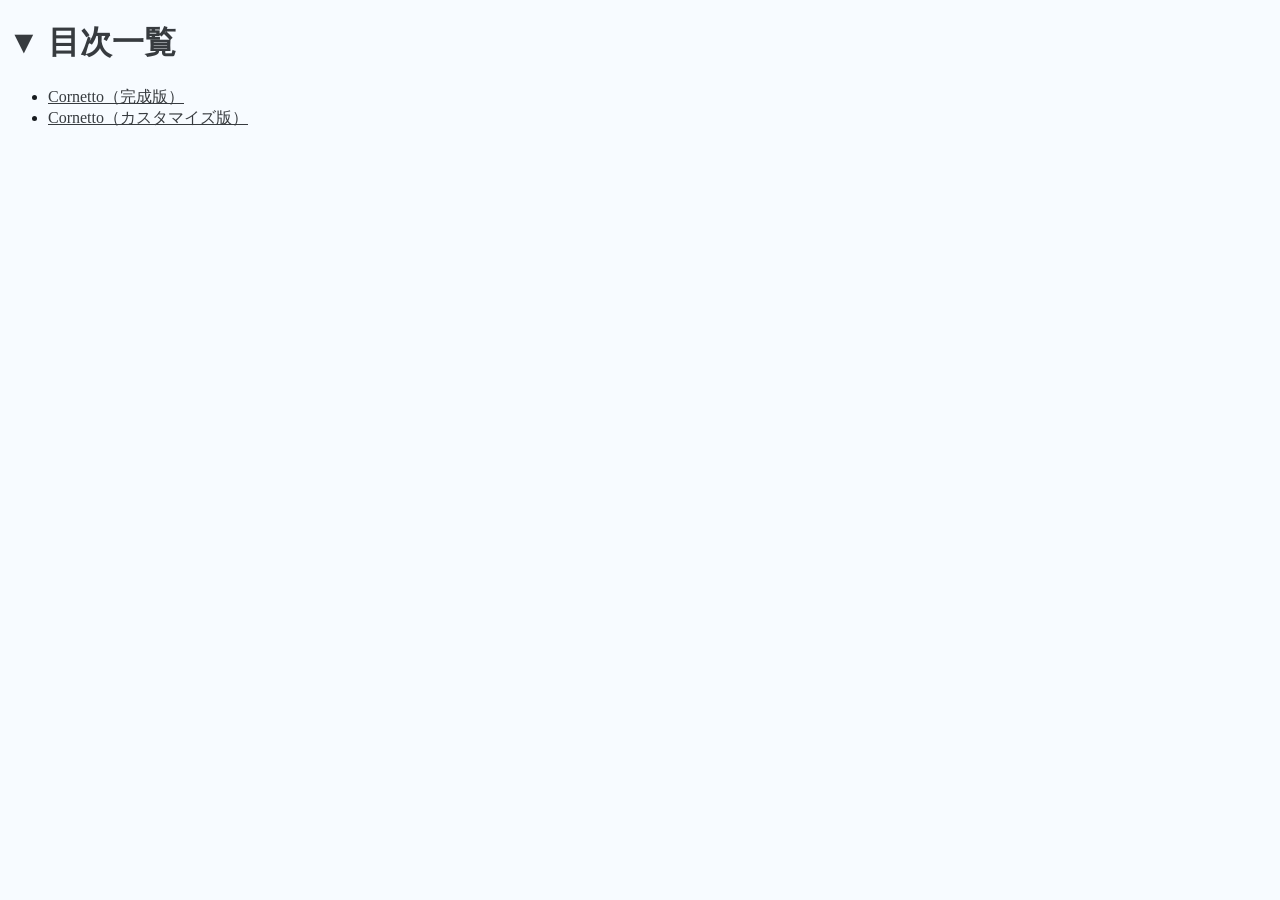
<file: index.html>
<!doctype html>
<html lang="ja">

<head>
 <meta charset="utf-8">
 <link rel="stylesheet" href="style.css">
 <title>2026-09-03_HC</title>
</head>

<body>
 <h1>▼ 目次一覧</h1>
 <ul>
  <li><a href="cornetto/index.html">Cornetto（完成版）</a></li>
  <li><a href="cornetto-custom/index.html">Cornetto（カスタマイズ版）</a></li>
 </ul>
</body>

</html>
</file>
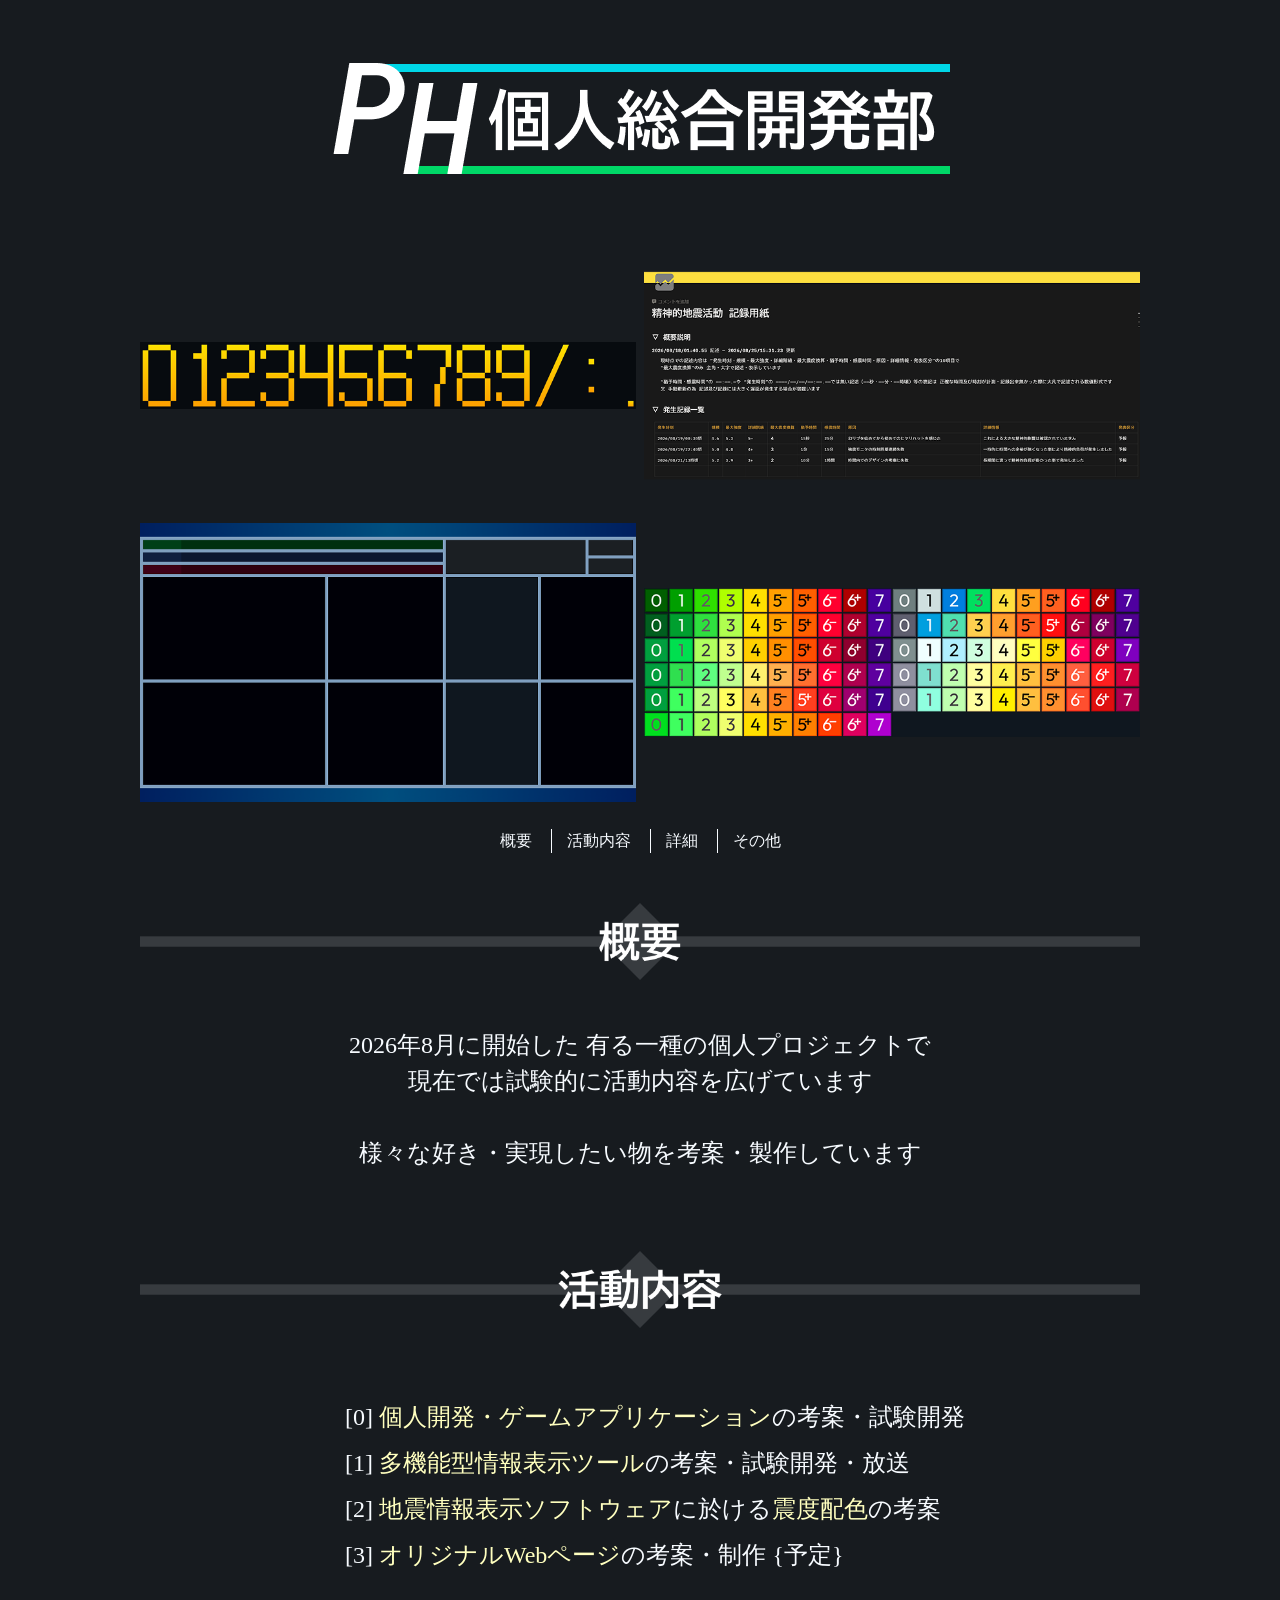
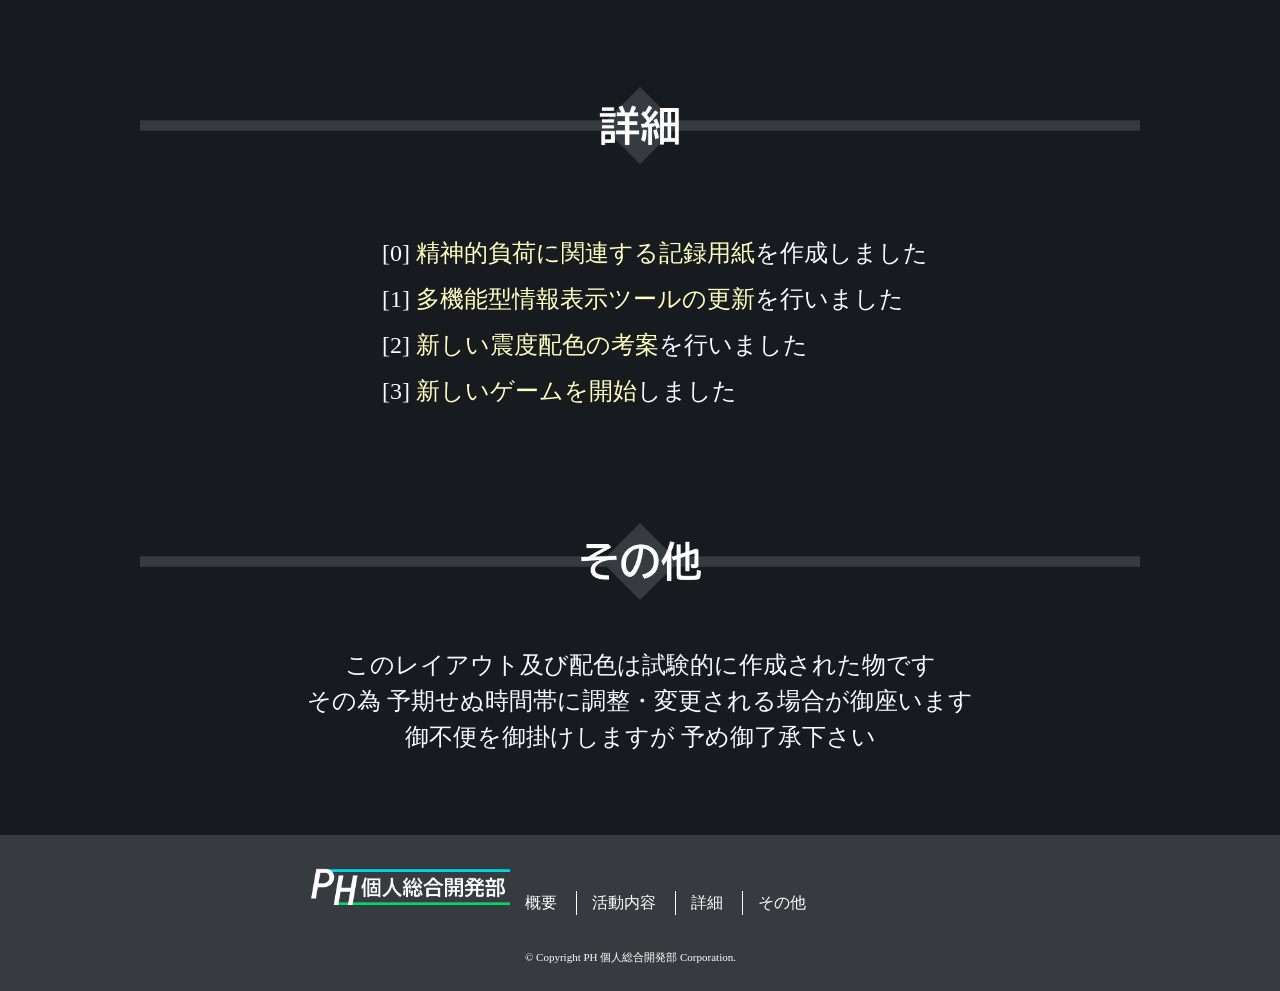
<file: cornetto-custom/index.html>
<!doctype html>
<html lang="ja">

 <head>
  <meta charset="utf-8">
  <meta name="keywords" content="PH 個人総合開発部"> <!-- キーワード検索の際に必要 -->
  <meta name="description" content="PH 個人総合開発部の公式ホームページです"> <!-- 概要欄設定 -->
  <link rel="stylesheet" href="css/normalize.css">
  <link rel="stylesheet" href="css/style.css">
  <title>2026-09-03_HC-cornetto_custom</title>
 </head>

 <body>
  <!-- ━━━━━━━━━━━━━━━━━━━━━━━━━━━━━━━━ ヘッダーエリア ━━━━━━━━━━━━━━━━━━━━━━━━━━━━━━━━ -->
  <header class="header">
   <h1 class="logo">
    <img src="img/experimental-logo.png" alt="experimental-logo-image">
   </h1>
  </header>

  <!-- ━━━━━━━━━━━━━━━━━━━━━━━━━━━━━━━━ メインエリア ━━━━━━━━━━━━━━━━━━━━━━━━━━━━━━━━ -->
  <main class="main">
   <!-- ━━━━━━━━━━━━━━━━ メイン画像 ━━━━━━━━━━━━━━━━ -->
   <figure class="top">
    <img src="img/experimental-image.png" alt="experimental-image">
   </figure>

   <!-- ━━━━━━━━━━━━━━━━ ナビゲーション ━━━━━━━━━━━━━━━━ -->
   <nav class="nav">
    <ul class="nav-list">
     <li><a href="#about">概要</a></li>
     <li><a href="#menu">活動内容</a></li>
     <li><a href="#photos">詳細</a></li>
     <li><a href="#access">その他</a></li>
    </ul>
   </nav>

   <!-- ━━━━━━━━ セクション about ━━━━━━━━━ -->
   <section id="about" class="section about">
    <h2 class="heading"><img src="img/diamond-line_0.png" alt="about"></h2>
    <p>
     2026年8月に開始した 有る一種の個人プロジェクトで<br>現在では試験的に活動内容を広げています<br><br>様々な好き・実現したい物を考案・製作しています
    </p>
   </section>

   <!-- ━━━━━━━━ セクション menu ━━━━━━━━ -->
   <section id="menu" class="section menu">
    <h2 class="heading"><img src="img/diamond-line_1.png" alt="menu"></h2>
     <ul class="menu-list">
      <li>[0] <span class="high-light">個人開発・ゲームアプリケーション</span>の考案・試験開発</li>
      <li>[1] <span class="high-light">多機能型情報表示ツール</span>の考案・試験開発・放送</li>
      <li>[2] <span class="high-light">地震情報表示ソフトウェア</span>に於ける<span class="high-light">震度配色</span>の考案</li>
      <li>[3] <span class="high-light">オリジナルWebページ</span>の考案・制作 {予定}</li>
     </ul>
   </section>

   <!-- ━━━━━━━━ セクション photos ━━━━━━━━ -->
   <section id="photos" class="section photos">
    <h2 class="heading"><img src="img/diamond-line_2.png" alt="photos"></h2>
     <ul class="menu-list">
      <li>[0] <span class="high-light">精神的負荷に関連する記録用紙</span>を作成しました</li>
      <li>[1] <span class="high-light">多機能型情報表示ツールの更新</span>を行いました</li>
      <li>[2] <span class="high-light">新しい震度配色の考案</span>を行いました</li>
      <li>[3] <span class="high-light">新しいゲームを開始</span>しました</li>
     </ul>
   </section>

   <!-- ━━━━━━━━ セクション access ━━━━━━━━ -->
   <section id="access" class="section access">
    <h2 class="heading"><img src="img/diamond-line_3.png" alt="access"></h2>
     <p>
      このレイアウト及び配色は試験的に作成された物です<br>その為 予期せぬ時間帯に調整・変更される場合が御座います<br>御不便を御掛けしますが 予め御了承下さい
     </p>

   </section>
  </main>

  <!-- ━━━━━━━━━━━━━━━━━━━━━━━━━━━━━━━━ フッターエリア ━━━━━━━━━━━━━━━━━━━━━━━━━━━━━━━━ -->
  <footer class="footer">
   <div class="footer-container">
    <p class="footer-logo">
     <img src="img/experimental-logo.png" alt="experimental-logo">
    </p>

    <div class="footer-body">
     <nav class="footer-nav">
      <ul class="footer-nav-list">
       <li><a href="#about">概要</a></li>
       <li><a href="#menu">活動内容</a></li>
       <li><a href="#photos">詳細</a></li>
       <li><a href="#access">その他</a></li>
      </ul>
     </nav>

     <p class="copyright"><small>&copy; Copyright PH 個人総合開発部 Corporation.</small></p>
    </div> <!-- class footer-body -->
   </div> <!-- class footer-container -->
  </footer>
 </body>

</html>
</file>
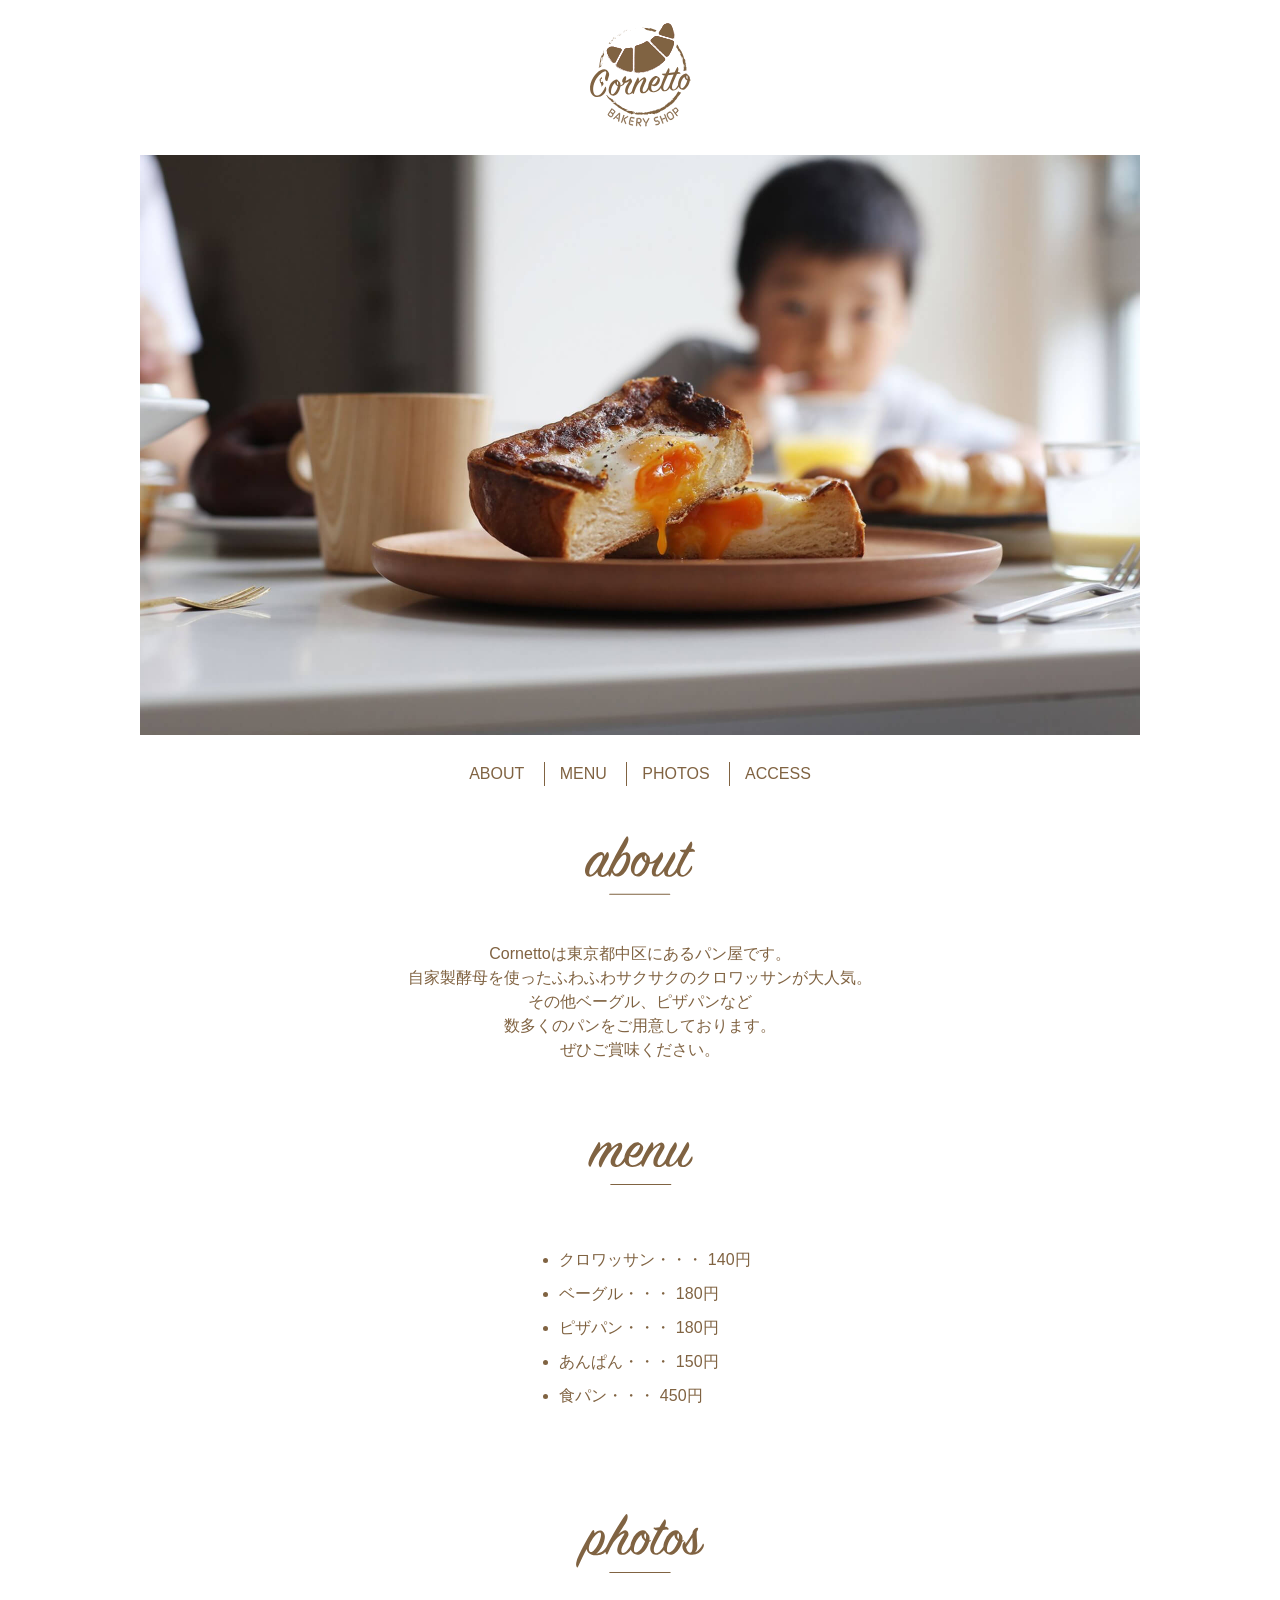
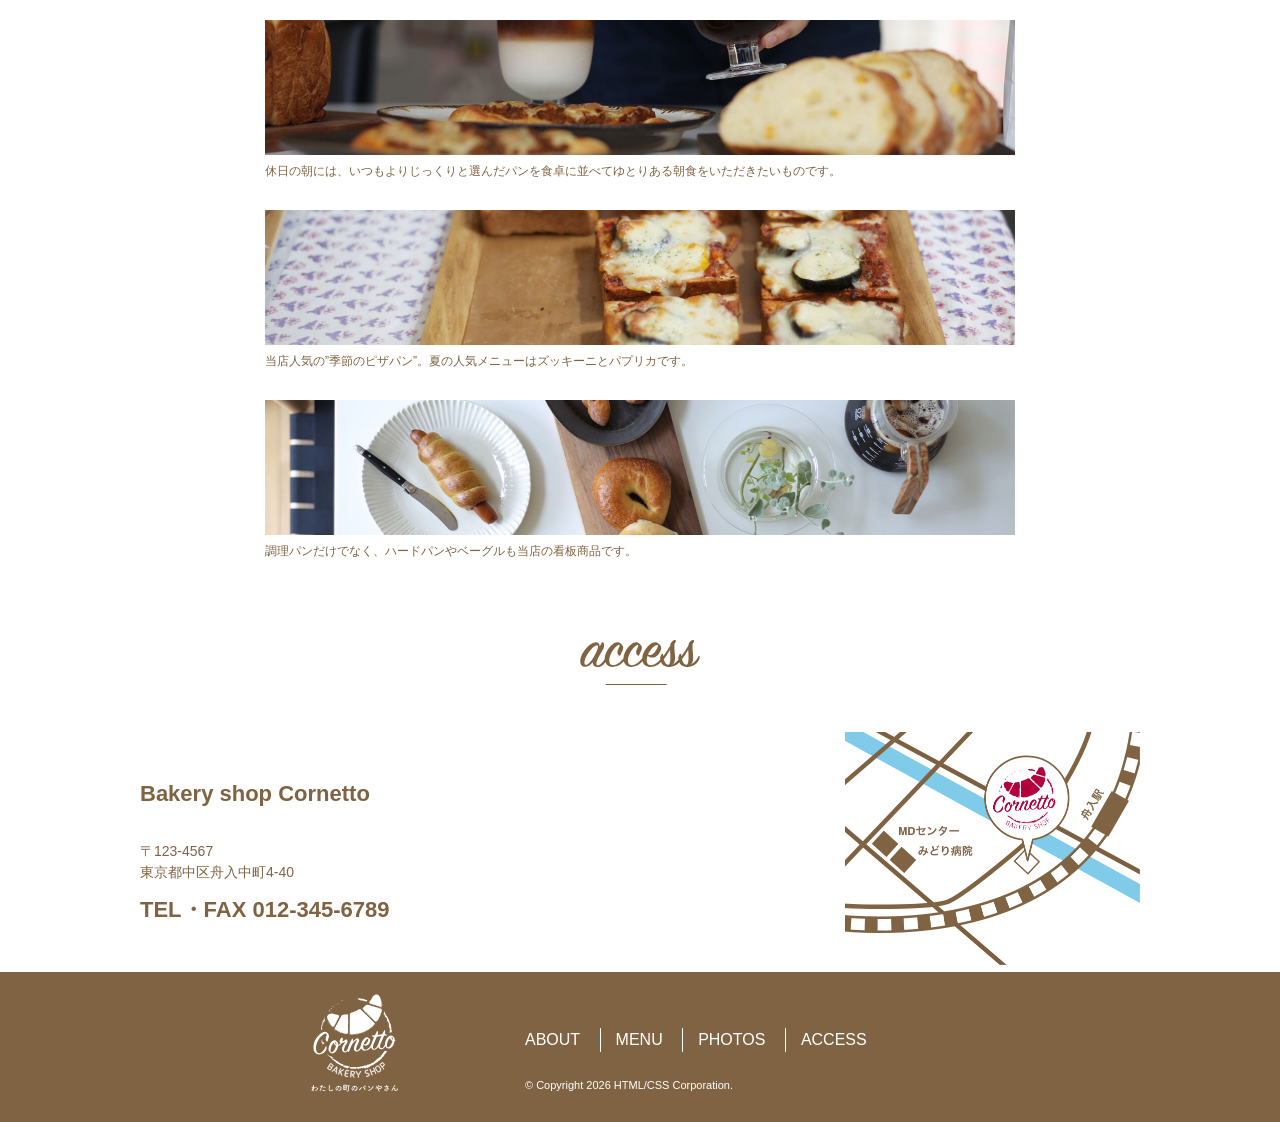
<file: cornetto/index.html>
<!doctype html>
<html lang="ja">

 <head>
  <meta charset="utf-8">
  <meta name="keywords" content="焼き立て,パン,こだわり,東京都"> <!-- キーワード検索の際に必要 -->
  <meta name="description" content="焼きたてパン屋Cornettoのホームページです。"> <!-- 概要欄設定 -->
  <link rel="stylesheet" href="css/normalize.css">
  <link rel="stylesheet" href="css/style.css">
  <title>2026-08-27_HC-cornetto</title>
 </head>

 <body>
  <!-- ━━━━━━━━━━━━━━━━━━━━━━━━━━━━━━━━ ヘッダーエリア ━━━━━━━━━━━━━━━━━━━━━━━━━━━━━━━━ -->
  <header class="header">
   <h1 class="logo">
    <img src="img/logo.svg" alt="Cornetto_svg-image">
   </h1>
  </header>

  <!-- ━━━━━━━━━━━━━━━━━━━━━━━━━━━━━━━━ メインエリア ━━━━━━━━━━━━━━━━━━━━━━━━━━━━━━━━ -->
  <main class="main">
   <!-- ━━━━━━━━━━━━━━━━ メイン画像 ━━━━━━━━━━━━━━━━ -->
   <figure class="top">
    <img src="img/top.jpg" alt="Cornetto_bread">
   </figure>

   <!-- ━━━━━━━━━━━━━━━━ ナビゲーション ━━━━━━━━━━━━━━━━ -->
   <nav class="nav">
    <ul class="nav-list">
     <li><a href="#about">about</a></li>
     <li><a href="#menu">menu</a></li>
     <li><a href="#photos">photos</a></li>
     <li><a href="#access">access</a></li>
    </ul>
   </nav>

   <!-- ━━━━━━━━ セクション about ━━━━━━━━━ -->
   <section id="about" class="section about">
    <h2 class="heading"><img src="img/ttl_about.svg" alt="about"></h2>
    <p>
     Cornettoは東京都中区にあるパン屋です。<br>自家製酵母を使ったふわふわサクサクのクロワッサンが大人気。<br>その他ベーグル、ピザパンなど<br>数多くのパンをご用意しております。<br>ぜひご賞味ください。
    </p>
   </section>

   <!-- ━━━━━━━━ セクション menu ━━━━━━━━ -->
   <section id="menu" class="section menu">
    <h2 class="heading"><img src="img/ttl_menu.svg" alt="menu"></h2>
     <ul class="menu-list">
      <li>クロワッサン・・・ 140円</li>
      <li>ベーグル・・・ 180円</li>
      <li>ピザパン・・・ 180円</li>
      <li>あんぱん・・・ 150円</li>
      <li>食パン・・・ 450円</li>
     </ul>
   </section>

   <!-- ━━━━━━━━ セクション photos ━━━━━━━━ -->
   <section id="photos" class="section photos">
    <h2 class="heading"><img src="img/ttl_photos.svg" alt="photos"></h2>
     <ul class="photos-list">
      <li>
       <figure>
        <img src="img/photos_01.jpg" alt="ゆとりある朝食">
        <figcaption>休日の朝には、いつもよりじっくりと選んだパンを食卓に並べてゆとりある朝食をいただきたいものです。</figcaption>
       </figure>
      </li>

      <li>
       <figure>
        <img src="img/photos_02.jpg" alt="季節のピザパン">
        <figcaption>当店人気の”季節のピザパン”。夏の人気メニューはズッキーニとパプリカです。</figcaption>
       </figure>
      </li>

      <li>
       <figure>
        <img src="img/photos_03.jpg" alt="ハードパンやベーグル">
        <figcaption>調理パンだけでなく、ハードパンやベーグルも当店の看板商品です。</figcaption>
       </figure>
      </li>
     </ul>
   </section>

   <!-- ━━━━━━━━ セクション access ━━━━━━━━ -->
   <section id="access">
    <h2 class="heading"><img src="img/ttl_access.svg" alt="access"></h2>
    <div class="access-row">
     <address class="access-address">
      <strong>Bakery shop Cornetto</strong><br>〒123-4567<br>東京都中区舟入中町4-40<br><strong>TEL・FAX 012-345-6789</strong>
     </address>

     <figure class="access-map">
      <img src="img/map.png" alt="店舗周辺地図">
     </figure>
    </div> <!-- class access-row -->

   </section>
  </main>

  <!-- ━━━━━━━━━━━━━━━━━━━━━━━━━━━━━━━━ フッターエリア ━━━━━━━━━━━━━━━━━━━━━━━━━━━━━━━━ -->
  <footer class="footer">
   <div class="footer-container">
    <p class="footer-logo">
     <img src="img/logo_w.svg" alt="Cornetto">
    </p>

    <div class="footer-body">
     <nav class="footer-nav">
      <ul class="footer-nav-list">
       <li><a href="#about">about</a></li>
       <li><a href="#menu">menu</a></li>
       <li><a href="#photos">photos</a></li>
       <li><a href="#access">access</a></li>
      </ul>
     </nav>

     <p class="copyright"><small>&copy; Copyright 2026 HTML/CSS Corporation.</small></p>
    </div> <!-- class footer-body -->
   </div> <!-- class footer-container -->
  </footer>
 </body>

</html>
</file>
<file: style.css>
@charset "utf-8";

body
{
 background: rgb(247, 251, 255);
 color: rgb(55, 59, 63);
}

ul
{
 color: rgb(23, 27, 31);
}

a
{
 color: rgb(55, 59, 63);
}

a:visited
{
 color: rgb(127, 0, 31);
}

a:hover
{
 color: rgb(255, 0, 63);
}
</file>
<file: cornetto-custom/css/style.css>
@charset "utf-8";

/* 初期スタイル調整 */

*
{
 box-sizing: border-box;
}

/* body全体の初期スタイル調整 */

body
{
 font-family: BIZ UDgothic;
 font-size: 16px;
 line-height: 1.5;
 color: rgb(247, 251, 255);
 background-color: #171b1f;
}

/* 各要素の初期スタイル調整 */

h1,h2
{
 margin-top: 0px;
 margin-bottom: 30px;
 line-height: 1.2;
}

a
{
 color: rgb(247, 251, 255);
 text-decoration: none;
}

a:hover
{
 text-decoration: underline;
}

p
{
 font-size: 24px;
 margin-top: 0;
 margin-bottom: 1em;
}

ul
{
 margin: 1em 0;
 padding: 0;
 list-style: none;
}

figure
{
 margin: 0;
}

img
{
 max-width: 100%;
 height: auto;
}

address
{
 font-style: normal;
}

/* ヘッダー */

.header
{
 width: 1000px;
 margin: 0 auto;
 padding : 20px 0;
}

/* ロゴ */

.logo
{
 margin: 0;
 text-align: center;
}

/* メインエリア */

.main
{
 width: 1000px;
 margin: 0 auto;
}

.top
{
 margin-bottom: 20px;
 text-align: center;
}

/* ナビゲーション */

.nav
{
 margin-bottom: 50px;
 text-align: center;
}

.nav-list li
{
 display: inline-block;
 margin: 0;
 border-left: 1px solid rgb(247, 251, 255);
}

.nav-list li:first-child
{
 border-left: none;
}

.nav-list a
{
 display: inline-block;
 padding: 0 15px;
 line-height: 1.2;
 text-transform: uppercase;
}

/* セクション */

.section
{
 margin: 0 auto 80px;
}

/* 見出し */

.heading
{
 margin-bottom: 40px;
 text-align: center;
}

/* セクション about */

.about
{
 text-align: center;
}

/* セクション menu */

.menu
{
 text-align: center;
}

.menu-list
{
 display: inline-block;
 margin-left: 30px;
 font-size: 24px;
 list-style: none;
 text-align: left;
}

/* 新規追加 */

.high-light
{
 color: #ffffbf;
}

.menu-list li
{
 margin-bottom: 10px;
}

/* セクション photos */

.photos
{
 width: 1000px;
 text-align: center;
}

.photos-list li
{
 margin-bottom: 30px;
}

.photos figcaption
{
 font-size: 12px
}

/* セクション access */

.access
{
 text-align: center;
 width: 1000px;
}

.access-row
{
 display: flex;
 justify-content: space-between;
 align-items: center;
 margin: 0 auto;
}

.access-address
{
 font-size: 14px;
}

.access-address strong
{
 display: block;
 margin: 10px 0;
 font-size: 22px;
}

.access-map
{
 flex: 0 1 295px;
 max-width: 295px;
}

/* フッターエリア */

.footer
{
 min-width: 1000px;
 margin: 0 auto;
 padding: 20px 0;
 background-color: rgb(55, 59, 63);
}

.footer-container
{
 display: flex;
 width: 660px;
 margin: 0 auto;
}

.footer-logo
{
 flex: 0 1 200px;
 max-width: 200px;
 margin: 0;
}

.footer-body
{
 flex: 0 1 auto;
 padding-top: 20px;
}

.footer-nav
{
 margin-bottom: 20px;
}

.footer-nav-list li
{
 display: inline-block;
 margin: 0;
 border-left: 1px solid #ffffff;
}

.footer-nav-list li:first-child
{
 border-left: none;
}

.footer-nav-list a
{
 display: inline-block;
 padding: 0 15px;
 line-height: 1.2;
 text-transform: uppercase;
 color: #ffffff;
}

/* コピーライト */

.copyright
{
 color: #ffffff;
 margin: 0;
 padding-left: 15px;
}

.copyright small
{
 font-size: 11px;
}
</file>
<file: cornetto/css/style.css>
@charset "utf-8";

/* 初期スタイル調整 */

*
{
 box-sizing: border-box;
}

/* body全体の初期スタイル調整 */

body
{
 font-family: -apple-system, BlinkMacSystemFont, "Helvetica Neue", YuGothic, "ヒラギノ角ゴ ProN W3", "Hiragino Kaku Gothic ProN", Arial, "メイリオ", Meiryo, sans-serif;
 font-size: 16px;
 line-height: 1.5;
 color: #806342;
 background-color: #ffffff;
}

/* 各要素の初期スタイル調整 */

h1,h2
{
 margin-top: 0px;
 margin-bottom: 30px;
 line-height: 1.2;
}

a
{
 color: #806342;
 text-decoration: none;
}

a:hover
{
 text-decoration: underline;
}

p
{
 margin-top: 0;
 margin-bottom: 1em;
}

ul
{
 margin: 1em 0;
 padding: 0;
 list-style: none;
}

figure
{
 margin: 0;
}

img
{
 max-width: 100%;
 height: auto;
}

address
{
 font-style: normal;
}

/* ヘッダー */

.header
{
 width: 1000px;
 margin: 0 auto;
 padding : 20px 0;
}

/* ロゴ */

.logo
{
 margin: 0;
 text-align: center;
}

/* メインエリア */

.main
{
 width: 1000px;
 margin: 0 auto;
}

.top
{
 margin-bottom: 20px;
 text-align: center;
}

/* ナビゲーション */

.nav
{
 margin-bottom: 50px;
 text-align: center;
}

.nav-list li
{
 display: inline-block;
 margin: 0;
 border-left: 1px solid #806342;
}

.nav-list li:first-child
{
 border-left: none;
}

.nav-list a
{
 display: inline-block;
 padding: 0 15px;
 line-height: 1.2;
 text-transform: uppercase;
}

/* セクション */

.section
{
 margin: 0 auto 80px;
}

/* 見出し */

.heading
{
 margin-bottom: 40px;
 text-align: center;
}

/* セクション about */

.about
{
 text-align: center;
}

/* セクション menu */

.menu
{
 text-align: center;
}

.menu-list
{
 display: inline-block;
 margin-left: 30px;
 list-style: disc;
 text-align: left;
}

.menu-list li
{
 margin-bottom: 10px;
}

/* セクション photos */

.photos
{
 width: 750px;
}

.photos-list li
{
 margin-bottom: 30px;
}

.photos figcaption
{
 font-size: 12px
}

/* セクション access */

.access
{
 width: 600px;
}

.access-row
{
 display: flex;
 justify-content: space-between;
 align-items: center;
 margin: 0 auto;
}

.access-address
{
 font-size: 14px;
}

.access-address strong
{
 display: block;
 margin: 10px 0;
 font-size: 22px;
}

.access-map
{
 flex: 0 1 295px;
 max-width: 295px;
}

/* フッターエリア */

.footer
{
 min-width: 1000px;
 margin: 0 auto;
 padding: 20px 0;
 background-color: #806342;
}

.footer-container
{
 display: flex;
 width: 660px;
 margin: 0 auto;
}

.footer-logo
{
 flex: 0 1 200px;
 max-width: 200px;
 margin: 0;
}

.footer-body
{
 flex: 0 1 auto;
 padding-top: 20px;
}

.footer-nav
{
 margin-bottom: 20px;
}

.footer-nav-list li
{
 display: inline-block;
 margin: 0;
 border-left: 1px solid #ffffff;
}

.footer-nav-list li:first-child
{
 border-left: none;
}

.footer-nav-list a
{
 display: inline-block;
 padding: 0 15px;
 line-height: 1.2;
 text-transform: uppercase;
 color: #ffffff;
}

/* コピーライト */

.copyright
{
 color: #ffffff;
 margin: 0;
 padding-left: 15px;
}

.copyright small
{
 font-size: 11px;
}
</file>
